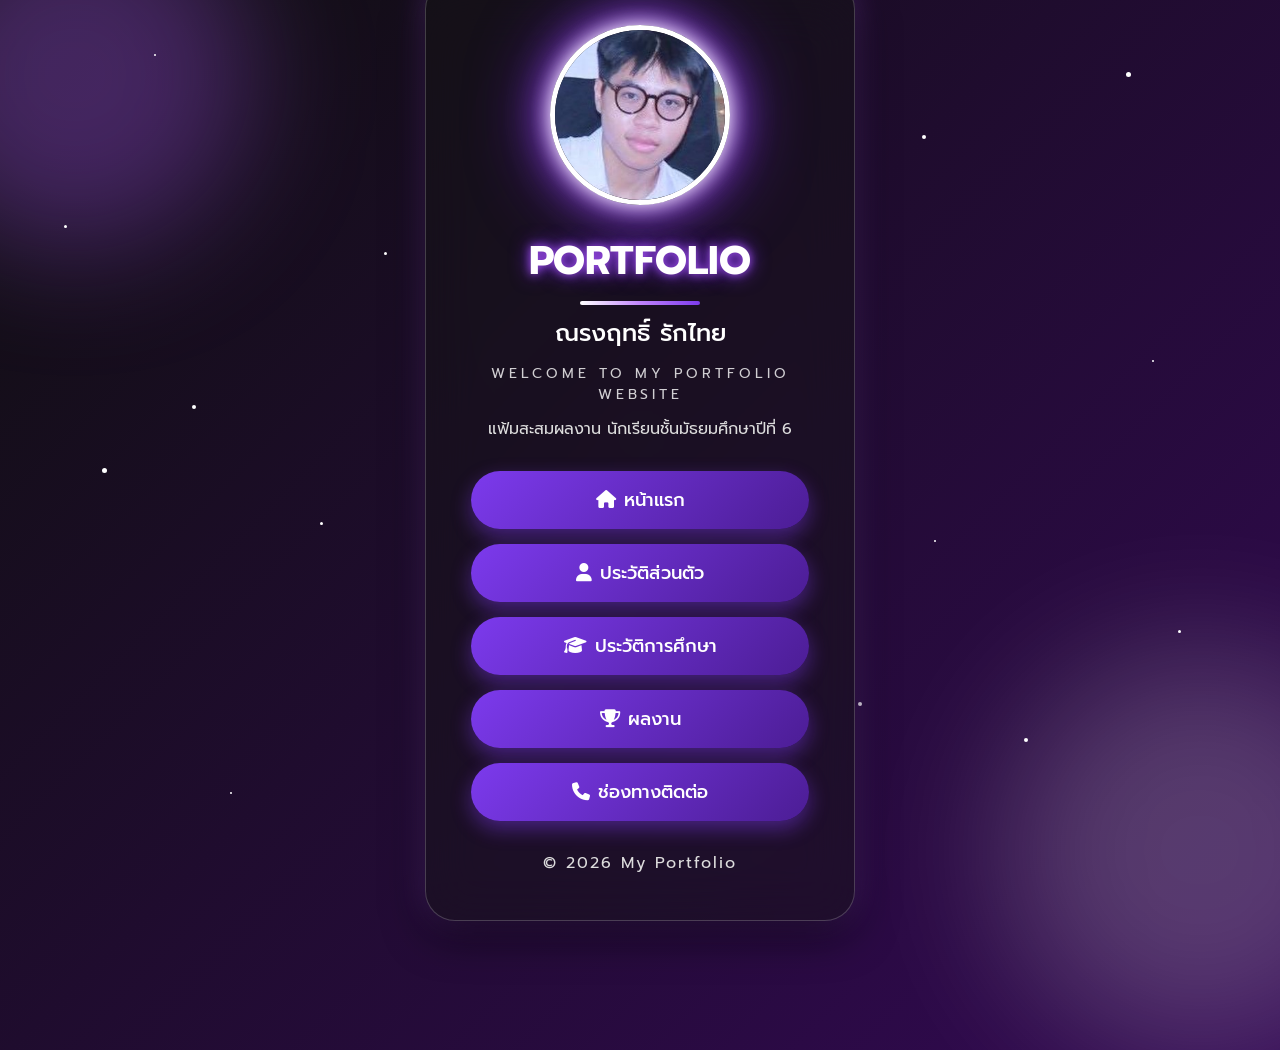
<file: index.html>
<!DOCTYPE html>
<html lang="th">
<head>
<meta charset="UTF-8">
<meta name="viewport" content="width=device-width, initial-scale=1.0">
<title>My Portfolio</title>

<link href="https://fonts.googleapis.com/css2?family=Prompt:wght@300;500;700&display=swap" rel="stylesheet">
    
<link rel="stylesheet"
href="https://cdnjs.cloudflare.com/ajax/libs/font-awesome/6.6.0/css/all.min.css">
<style>
    /* ================= ดาวพื้นหลัง ================= */

.stars{
    position:fixed;
    top:0;
    left:0;
    width:100%;
    height:100%;
    pointer-events:none;
    z-index:0;
}

/* ดาว */

.stars span{
    position:absolute;
    border-radius:50%;
    background:white;
    animation:twinkle 3s infinite ease-in-out;
}

/* ขนาดและตำแหน่ง */

.stars span:nth-child(1){top:6%;left:12%;width:2px;height:2px;animation-delay:.2s;}
.stars span:nth-child(2){top:15%;left:72%;width:4px;height:4px;animation-delay:1.5s;}
.stars span:nth-child(3){top:28%;left:30%;width:3px;height:3px;animation-delay:.7s;}
.stars span:nth-child(4){top:40%;left:90%;width:2px;height:2px;animation-delay:2s;}
.stars span:nth-child(5){top:52%;left:8%;width:5px;height:5px;animation-delay:1s;}
.stars span:nth-child(6){top:65%;left:42%;width:3px;height:3px;animation-delay:2.4s;}
.stars span:nth-child(7){top:18%;left:54%;width:2px;height:2px;animation-delay:.4s;}
.stars span:nth-child(8){top:82%;left:80%;width:4px;height:4px;animation-delay:2.8s;}
.stars span:nth-child(9){top:58%;left:25%;width:3px;height:3px;animation-delay:1.4s;}
.stars span:nth-child(10){top:36%;left:62%;width:2px;height:2px;animation-delay:1.9s;}
.stars span:nth-child(11){top:78%;left:67%;width:4px;height:4px;animation-delay:.6s;}
.stars span:nth-child(12){top:25%;left:5%;width:3px;height:3px;animation-delay:2.1s;}
.stars span:nth-child(13){top:12%;left:40%;width:2px;height:2px;animation-delay:1.1s;}
.stars span:nth-child(14){top:48%;left:50%;width:4px;height:4px;animation-delay:.9s;}
.stars span:nth-child(15){top:70%;left:92%;width:3px;height:3px;animation-delay:2.5s;}
.stars span:nth-child(16){top:88%;left:18%;width:2px;height:2px;animation-delay:1.8s;}
.stars span:nth-child(17){top:8%;left:88%;width:5px;height:5px;animation-delay:.3s;}
.stars span:nth-child(18){top:60%;left:73%;width:2px;height:2px;animation-delay:2.7s;}
.stars span:nth-child(19){top:45%;left:15%;width:4px;height:4px;animation-delay:1.3s;}
.stars span:nth-child(20){top:92%;left:58%;width:3px;height:3px;animation-delay:2.9s;}

/* กระพริบ */

@keyframes twinkle{

0%,100%{
opacity:.15;
transform:scale(.6);
box-shadow:
0 0 5px #fff,
0 0 10px #a855f7;
}

50%{
opacity:1;
transform:scale(1.8);
box-shadow:
0 0 15px white,
0 0 30px #c084fc,
0 0 50px #9333ea;
}

}
*{
    margin:0;
    padding:0;
    box-sizing:border-box;
    font-family:'Prompt',sans-serif;
}

body{
    
height:100vh;
display:flex;
justify-content:center;
align-items:center;
background:linear-gradient(135deg,#0f0f0f,#3b0764,#7c3aed,#ffffff);
background-size:400% 400%;
animation:bgMove 12s ease infinite;
overflow:hidden;
}

@keyframes bgMove{
0%{background-position:0% 50%;}
50%{background-position:100% 50%;}
100%{background-position:0% 50%;}
}


/* วงกลมพื้นหลัง */

body::before{
content:"";
position:absolute;
width:350px;
height:350px;
background:#a855f755;
border-radius:50%;
top:-100px;
left:-100px;
filter:blur(60px);
}

body::after{
content:"";
position:absolute;
width:400px;
height:400px;
background:#ffffff33;
border-radius:50%;
bottom:-150px;
right:-120px;
filter:blur(70px);
}

/* กล่องหลัก */

.card{
    position:relative;
    z-index:10;

    width:430px;
    padding:45px;
    border-radius:30px;

    background:rgba(20,20,20,.45);
    backdrop-filter:blur(25px);

    border:1px solid rgba(255,255,255,.2);

    box-shadow:
    0 15px 40px rgba(0,0,0,.6),
    0 0 30px rgba(168,85,247,.35);

    text-align:center;

    animation:show .9s ease;

/* รูปโปรไฟล์ */

.profile{
    width:180px;
height:180px;
margin:auto;
border-radius:50%;
overflow:hidden;

border:5px solid white;

box-shadow:
0 0 20px white,
0 0 45px #a855f7,
0 0 80px #6d28d9;

transition:.5s;

}

.profile:hover{

transform:scale(1.08);

box-shadow:
0 0 25px white,
0 0 60px #c084fc,
0 0 100px #9333ea;

}

.profile img{
    display:block;
    width:100%;
    height:100%;
    object-fit:cover;
    object-position:center;
}


h1{
   margin-top:25px;
font-size:40px;
color:white;
text-shadow:
0 0 10px #a855f7,
0 0 20px #6d28d9;

}
    h1::after{
    content:"";
    display:block;
    width:120px;
    height:4px;
    margin:10px auto 0;
    border-radius:10px;
    background:linear-gradient(90deg,#fff,#c084fc,#7c3aed);
}

    h2{
    color:#fff;
    font-size:24px;
    margin:10px 0;
    font-weight:500;
}
    .welcome{
    color:#ffffff;
    font-size:14px;
    letter-spacing:4px;
    text-transform:uppercase;
    margin:12px 0;
    opacity:.8;
}

p{
    color:#ddd;
    margin-bottom:30px;
}

.menu{
    width:100%;
    display:grid;
    gap:15px;
}

.menu a{
   display:flex;
    justify-content:center;
    align-items:center;
    gap:8px;

    text-decoration:none;
    padding:15px;
    border-radius:50px;

    background:linear-gradient(135deg,#7c3aed,#4c1d95);

    color:white;
    font-size:18px;
    font-weight:500;

    transition:.4s;

    box-shadow:0 8px 20px rgba(124,58,237,.45);
}

.menu a:hover{

background:linear-gradient(135deg,#ffffff,#e9d5ff);

color:#4c1d95;

transform:translateY(-6px) scale(1.03);

box-shadow:
0 15px 30px rgba(255,255,255,.3);

}

.footer{
    margin-top:30px;
color:#ddd;
letter-spacing:2px;
}
    /* Animation เปิดหน้าเว็บ */

@keyframes show{

    from{
        opacity:0;
        transform:translateY(40px);
    }

    to{
        opacity:1;
        transform:translateY(0);
    }

}
    
/* ================= ดาวตก ================= */

.shooting-stars{
    position:fixed;
    top:0;
    left:0;
    width:100%;
    height:100%;
    pointer-events:none;
    z-index:1;
    overflow:hidden;
}

.shooting-stars span{
    position:absolute;
    width:180px;
    height:2px;
    background:linear-gradient(90deg,#fff,transparent);
    border-radius:50px;
    transform:rotate(-45deg);

    animation:shoot 4s linear infinite;
}

/* ตำแหน่งดาวตก */

.shooting-stars span:nth-child(1){
    top:10%;
    left:-20%;
    animation-delay:0s;
}

.shooting-stars span:nth-child(2){
    top:30%;
    left:-35%;
    animation-delay:2s;
}

.shooting-stars span:nth-child(3){
    top:60%;
    left:-25%;
    animation-delay:4s;
}

.shooting-stars span:nth-child(4){
    top:20%;
    left:-40%;
    animation-delay:6s;
}

/* Animation */

@keyframes shoot{

0%{
    transform:translate(0,0) rotate(-45deg);
    opacity:0;
}

10%{
    opacity:1;
}

100%{
    transform:translate(1400px,800px) rotate(-45deg);
    opacity:0;
}

}
    
</style>

</head>

<body>
<div class="stars">
    <span></span><span></span><span></span><span></span><span></span>
    <span></span><span></span><span></span><span></span><span></span>
    <span></span><span></span><span></span><span></span><span></span>
    <span></span><span></span><span></span><span></span><span></span>
</div>
    
<div class="shooting-stars">
    <span></span>
    <span></span>
    <span></span>
    <span></span>
</div>
    
<div class="card">

<div class="profile">

<img src="S__4431875.jpg" alt="Profile">

</div>

<h1>PORTFOLIO</h1>

<h2>ณรงฤทธิ์ รักไทย</h2>

<p class="welcome">
Welcome to my portfolio website
</p>

<p>
แฟ้มสะสมผลงาน นักเรียนชั้นมัธยมศึกษาปีที่ 6
</p>
<div class="menu">

<a href="index.html">
    <i class="fa-solid fa-house"></i>
    หน้าแรก
</a>

<a href="profile.html">
    <i class="fa-solid fa-user"></i>
    ประวัติส่วนตัว
</a>

<a href="education.html">
    <i class="fa-solid fa-graduation-cap"></i>
    ประวัติการศึกษา
</a>

<a href="award.html">
    <i class="fa-solid fa-trophy"></i>
    ผลงาน
</a>

<a href="contact.html">
    <i class="fa-solid fa-phone"></i>
    ช่องทางติดต่อ
</a>
</div>

<div class="footer">

© 2026 My Portfolio

</div>

</div>

</body>
</html>
</file>
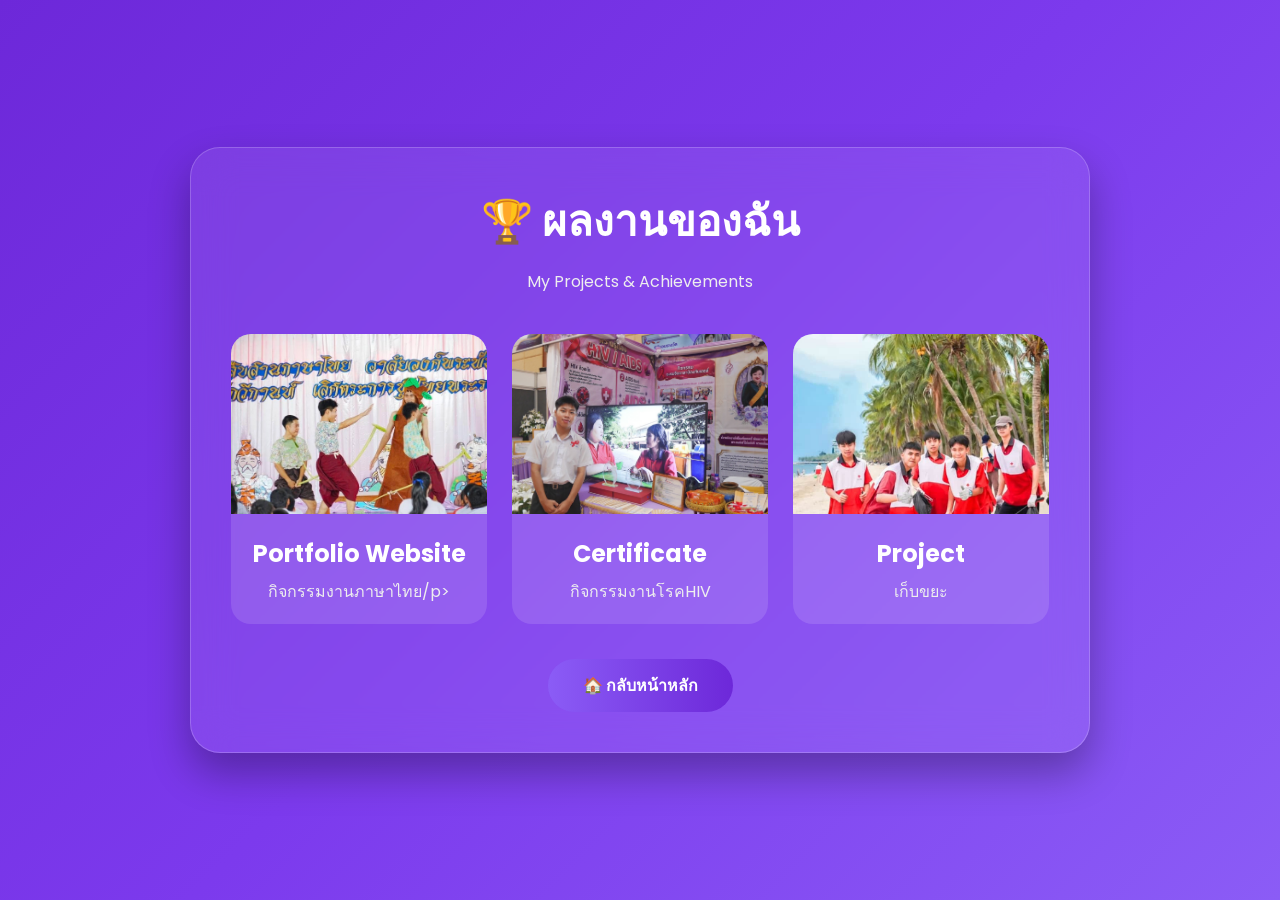
<file: award.html>
<!DOCTYPE html>
<html lang="th">
<head>
<meta charset="UTF-8">
<meta name="viewport" content="width=device-width, initial-scale=1.0">

<title>ผลงาน | ณรงฤทธิ์ รักไทย</title>

<link href="https://fonts.googleapis.com/css2?family=Poppins:wght@300;400;600;700&display=swap" rel="stylesheet">

<style>

*{
    margin:0;
    padding:0;
    box-sizing:border-box;
    font-family:'Poppins',sans-serif;
}

body{
    min-height:100vh;
    display:flex;
    justify-content:center;
    align-items:center;
    background:linear-gradient(135deg,#6d28d9,#7c3aed,#8b5cf6);
    padding:40px;
}

.card{
    width:900px;
    max-width:100%;
    background:rgba(255,255,255,.08);
    backdrop-filter:blur(20px);
    border-radius:30px;
    padding:40px;
    text-align:center;
    border:1px solid rgba(255,255,255,.2);
    box-shadow:0 20px 40px rgba(0,0,0,.3);
}

h1{
    color:white;
    font-size:42px;
}

.subtitle{
    color:#eee;
    margin:15px 0 40px;
}

.gallery{
    display:grid;
    grid-template-columns:repeat(auto-fit,minmax(250px,1fr));
    gap:25px;
}

.item{
    background:rgba(255,255,255,.12);
    border-radius:20px;
    overflow:hidden;
    transition:.3s;
}

.item:hover{
    transform:translateY(-8px);
    box-shadow:0 0 20px #c084fc;
}

.item img{
    width:100%;
    height:180px;
    object-fit:cover;
}

.item h2{
    color:white;
    margin:15px 0 8px;
}

.item p{
    color:#eee;
    padding:0 15px 20px;
    line-height:1.6;
}

.btn{
    display:inline-block;
    margin-top:35px;
    padding:14px 35px;
    border-radius:50px;
    background:linear-gradient(90deg,#8b5cf6,#6d28d9);
    color:white;
    text-decoration:none;
    font-weight:bold;
}

.btn:hover{
    box-shadow:0 0 20px #c084fc;
}

</style>

</head>

<body>

<div class="card">

<h1>🏆 ผลงานของฉัน</h1>

<p class="subtitle">My Projects & Achievements</p>

<div class="gallery">

<div class="item">
<img src="S__5668870.jpg" alt="ผลงานที่ 1">
<h2>Portfolio Website</h2>
<p>กิจกรรมงานภาษาไทย/p>
</div>

<div class="item">
<img src="S__5668868.jpg" alt="ผลงานที่ 2">
<h2>Certificate</h2>
<p>กิจกรรมงานโรคHIV</p>
</div>

<div class="item">
<img src="S__5668871.jpg" alt="ผลงานที่ 3">
<h2>Project</h2>
<p>เก็บขยะ</p>
</div>

</div>

<a href="index.html" class="btn">🏠 กลับหน้าหลัก</a>

</div>

</body>
</html>
</file>
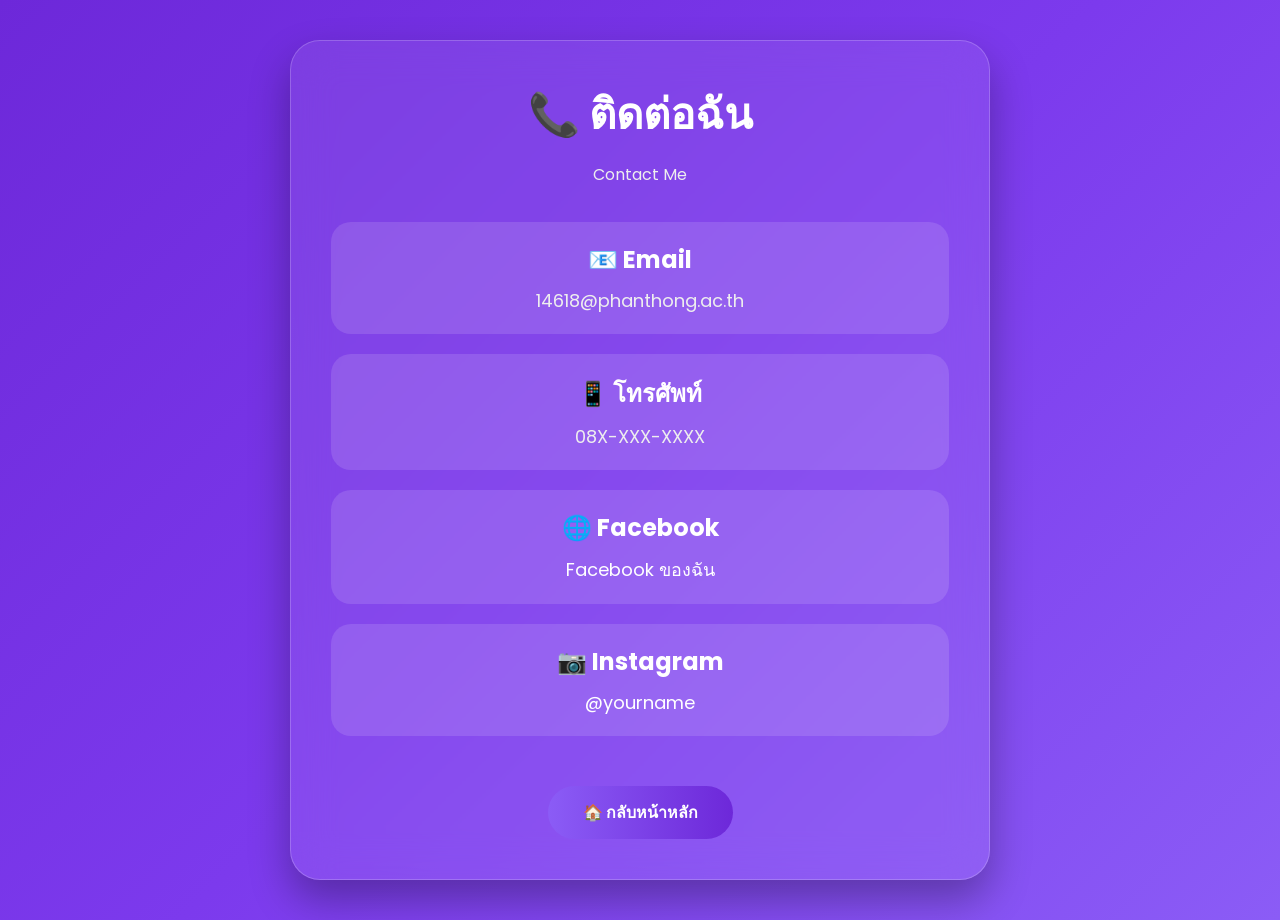
<file: contact.html>
<!DOCTYPE html>
<html lang="th">
<head>
<meta charset="UTF-8">
<meta name="viewport" content="width=device-width, initial-scale=1.0">

<title>ติดต่อ |ณรงฤทธิ์ รักไทย</title>

<link href="https://fonts.googleapis.com/css2?family=Poppins:wght@300;400;600;700&display=swap" rel="stylesheet">

<style>

*{
    margin:0;
    padding:0;
    box-sizing:border-box;
    font-family:'Poppins',sans-serif;
}

body{
    min-height:100vh;
    display:flex;
    justify-content:center;
    align-items:center;
    background:linear-gradient(135deg,#6d28d9,#7c3aed,#8b5cf6);
    padding:40px;
}

.card{
    width:700px;
    max-width:100%;
    background:rgba(255,255,255,.08);
    backdrop-filter:blur(20px);
    border-radius:30px;
    padding:40px;
    text-align:center;
    border:1px solid rgba(255,255,255,.2);
    box-shadow:0 20px 40px rgba(0,0,0,.3);
}

h1{
    color:white;
    font-size:42px;
}

.subtitle{
    color:#eee;
    margin:15px 0 35px;
}

.contact-box{
    background:rgba(255,255,255,.12);
    border-radius:20px;
    padding:20px;
    margin:20px 0;
    transition:.3s;
}

.contact-box:hover{
    transform:translateY(-8px);
    box-shadow:0 0 20px #c084fc;
}

.contact-box h2{
    color:white;
    margin-bottom:10px;
}

.contact-box p{
    color:#eee;
    font-size:18px;
}

.contact-box a{
    color:#fff;
    text-decoration:none;
}

.contact-box a:hover{
    color:#f3e8ff;
}

.btn{
    display:inline-block;
    margin-top:30px;
    padding:14px 35px;
    border-radius:50px;
    background:linear-gradient(90deg,#8b5cf6,#6d28d9);
    color:white;
    text-decoration:none;
    font-weight:bold;
    transition:.3s;
}

.btn:hover{
    transform:scale(1.05);
    box-shadow:0 0 20px #c084fc;
}

</style>

</head>

<body>

<div class="card">

<h1>📞 ติดต่อฉัน</h1>

<p class="subtitle">Contact Me</p>

<div class="contact-box">
    <h2>📧 Email</h2>
    <p>14618@phanthong.ac.th</p>
</div>

<div class="contact-box">
    <h2>📱 โทรศัพท์</h2>
    <p>08X-XXX-XXXX</p>
</div>

<div class="contact-box">
    <h2>🌐 Facebook</h2>
    <p><a href="https://facebook.com/" target="_blank">Facebook ของฉัน</a></p>
</div>

<div class="contact-box">
    <h2>📷 Instagram</h2>
    <p><a href="https://instagram.com/" target="_blank">@yourname</a></p>
</div>

<a href="index.html" class="btn">🏠 กลับหน้าหลัก</a>

</div>

</body>
</html>
</file>
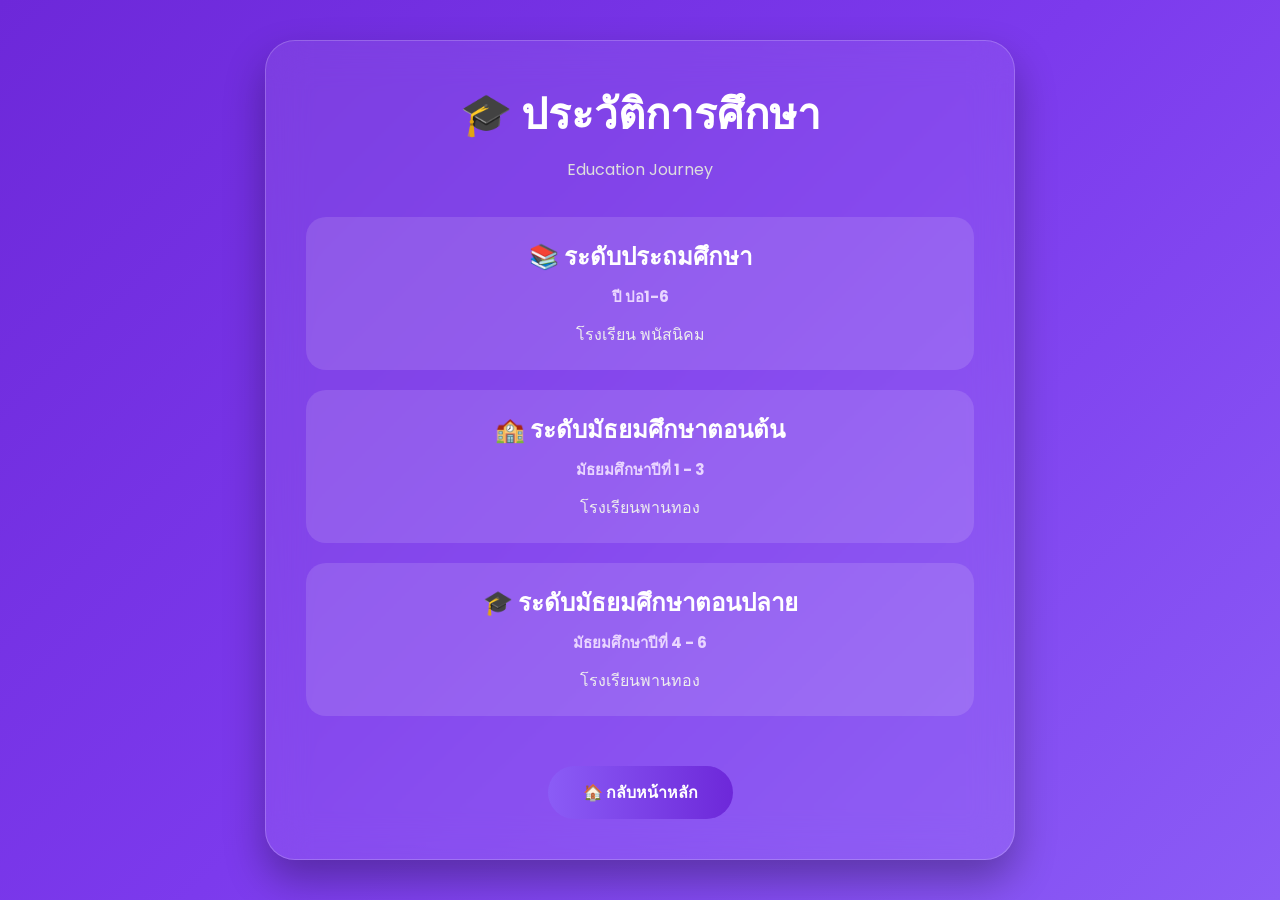
<file: education.html>
<!DOCTYPE html>
<html lang="th">
<head>
    <meta charset="UTF-8">
    <meta name="viewport" content="width=device-width, initial-scale=1.0">
    <title>ประวัติการศึกษา | My Portfolio</title>

    <link rel="preconnect" href="https://fonts.googleapis.com">
    <link href="https://fonts.googleapis.com/css2?family=Poppins:wght@300;400;600;700&display=swap" rel="stylesheet">

    <style>
        *{
            margin:0;
            padding:0;
            box-sizing:border-box;
            font-family:'Poppins',sans-serif;
        }

        body{
            min-height:100vh;
            display:flex;
            justify-content:center;
            align-items:center;
            background:linear-gradient(135deg,#6d28d9,#7c3aed,#8b5cf6);
            color:white;
        }

        .card{
            width:750px;
            max-width:90%;
            background:rgba(255,255,255,.08);
            backdrop-filter:blur(20px);
            border-radius:30px;
            padding:40px;
            text-align:center;
            box-shadow:0 20px 40px rgba(0,0,0,.3);
            border:1px solid rgba(255,255,255,.2);
        }

        h1{
            font-size:42px;
            margin-bottom:10px;
        }

        .subtitle{
            color:#ddd;
            margin-bottom:35px;
        }

        .edu-box{
            background:rgba(255,255,255,.12);
            border-radius:20px;
            padding:20px;
            margin:20px 0;
            transition:.3s;
        }

        .edu-box:hover{
            transform:translateY(-8px);
            box-shadow:0 0 25px #c084fc;
        }

        .edu-box h2{
            margin-bottom:8px;
            color:#fff;
        }

        .edu-box span{
            color:#e9d5ff;
            font-size:15px;
            font-weight:bold;
        }

        .edu-box p{
            margin-top:12px;
            color:#eee;
            line-height:1.8;
        }

        .btn{
            display:inline-block;
            margin-top:30px;
            padding:14px 35px;
            border-radius:50px;
            background:linear-gradient(90deg,#8b5cf6,#6d28d9);
            color:white;
            text-decoration:none;
            font-weight:bold;
            transition:.3s;
        }

        .btn:hover{
            transform:scale(1.05);
            box-shadow:0 0 20px #c084fc;
        }
    </style>
</head>

<body>

<div class="card">

    <h1>🎓 ประวัติการศึกษา</h1>
    <p class="subtitle">Education Journey</p>

    <div class="edu-box">
        <h2>📚 ระดับประถมศึกษา</h2>
        <span>ปี ปอ1-6</span>
        <p>โรงเรียน พนัสนิคม</p>
    </div>

    <div class="edu-box">
        <h2>🏫 ระดับมัธยมศึกษาตอนต้น</h2>
        <span>มัธยมศึกษาปีที่ 1 - 3</span>
        <p>โรงเรียนพานทอง</p>
    </div>

    <div class="edu-box">
        <h2>🎓 ระดับมัธยมศึกษาตอนปลาย</h2>
        <span>มัธยมศึกษาปีที่ 4 - 6</span>
        <p>โรงเรียนพานทอง</p>
    </div>

    <a href="index.html" class="btn">🏠 กลับหน้าหลัก</a>

</div>

</body>
</html>
</file>
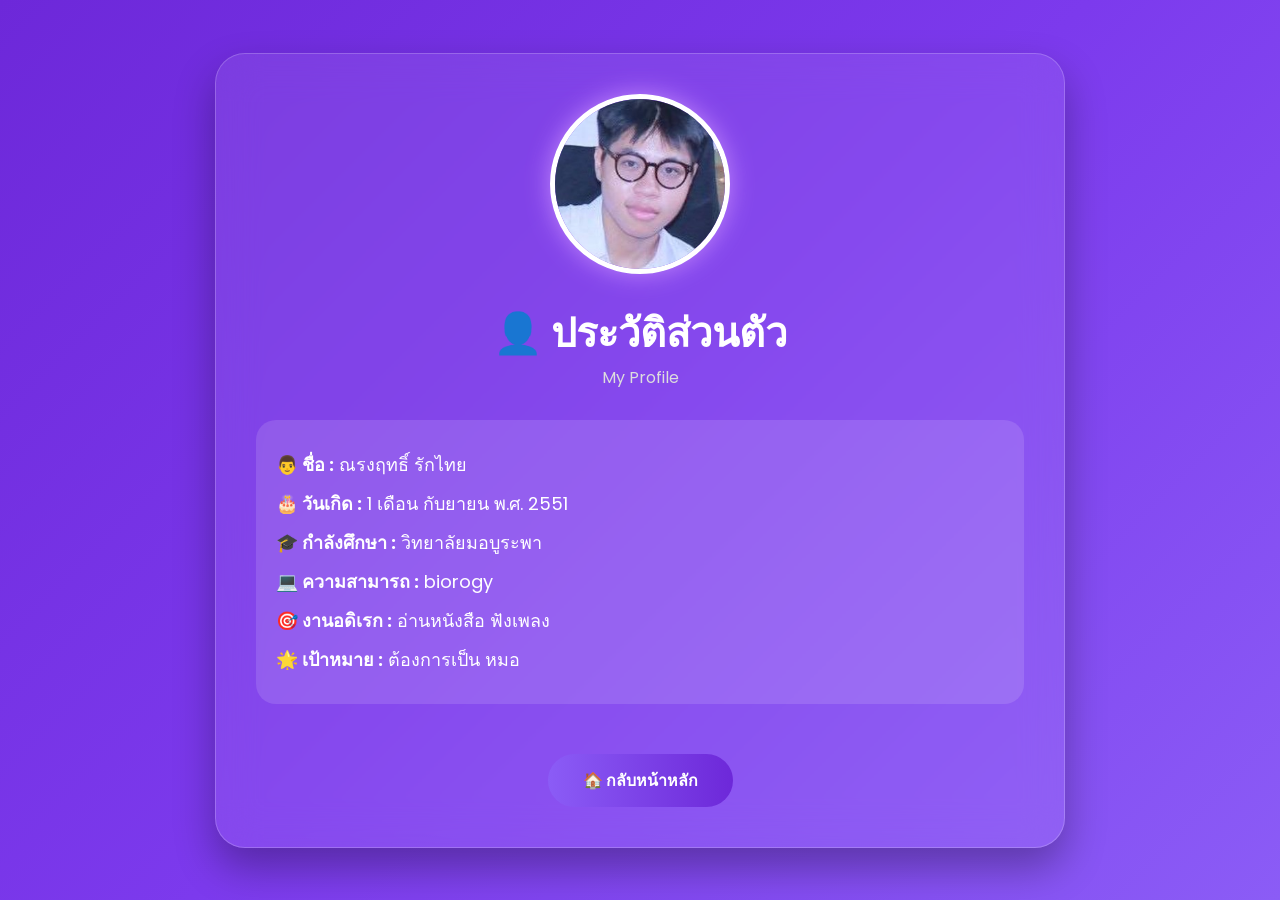
<file: profile.html>
<!DOCTYPE html>
<html lang="th">
<head>
<meta charset="UTF-8">
<meta name="viewport" content="width=device-width, initial-scale=1.0">

<title>ประวัติส่วนตัว |ณรงฤทธิ์ รักไทย</title>

<link href="https://fonts.googleapis.com/css2?family=Poppins:wght@300;400;600;700&display=swap" rel="stylesheet">

<style>

*{
    margin:0;
    padding:0;
    box-sizing:border-box;
    font-family:'Poppins',sans-serif;
}

body{
    min-height:100vh;
    display:flex;
    justify-content:center;
    align-items:center;
    background:linear-gradient(135deg,#6d28d9,#7c3aed,#8b5cf6);
    padding:40px;
}

.card{
    width:850px;
    max-width:100%;
    background:rgba(255,255,255,.08);
    backdrop-filter:blur(20px);
    border-radius:30px;
    padding:40px;
    text-align:center;
    border:1px solid rgba(255,255,255,.2);
    box-shadow:0 20px 40px rgba(0,0,0,.3);
}

img{
    width:180px;
    height:180px;
    border-radius:50%;
    object-fit:cover;
    border:5px solid white;
    box-shadow:0 0 25px #c084fc;
    margin-bottom:20px;
}

h1{
    color:white;
    font-size:40px;
}

.subtitle{
    color:#ddd;
    margin-bottom:30px;
}

.info{
    background:rgba(255,255,255,.12);
    padding:20px;
    border-radius:20px;
    margin:20px 0;
    text-align:left;
    transition:.3s;
}

.info:hover{
    transform:translateY(-6px);
    box-shadow:0 0 20px #c084fc;
}

.info p{
    color:#fff;
    margin:10px 0;
    font-size:18px;
}

.btn{
    display:inline-block;
    margin-top:30px;
    padding:14px 35px;
    border-radius:50px;
    background:linear-gradient(90deg,#8b5cf6,#6d28d9);
    color:white;
    text-decoration:none;
    font-weight:bold;
    transition:.3s;
}

.btn:hover{
    transform:scale(1.05);
    box-shadow:0 0 20px #c084fc;
}

</style>

</head>

<body>

<div class="card">

<img src="S__4431875.jpg" alt="รูปโปรไฟล์">

<h1>👤 ประวัติส่วนตัว</h1>

<p class="subtitle">My Profile</p>

<div class="info">

<p><strong>👨 ชื่อ :</strong> ณรงฤทธิ์ รักไทย</p>

<p><strong>🎂 วันเกิด :</strong> 1 เดือน กับยายน พ.ศ. 2551</p>

<p><strong>🎓 กำลังศึกษา :</strong> วิทยาลัยมอบูระพา</p>

<p><strong>💻 ความสามารถ :</strong> biorogy</p>

<p><strong>🎯 งานอดิเรก :</strong> อ่านหนังสือ ฟังเพลง </p>

<p><strong>🌟 เป้าหมาย :</strong> ต้องการเป็น หมอ</p>

</div>

<a href="index.html" class="btn">🏠 กลับหน้าหลัก</a>

</div>

</body>
</html>
</file>
